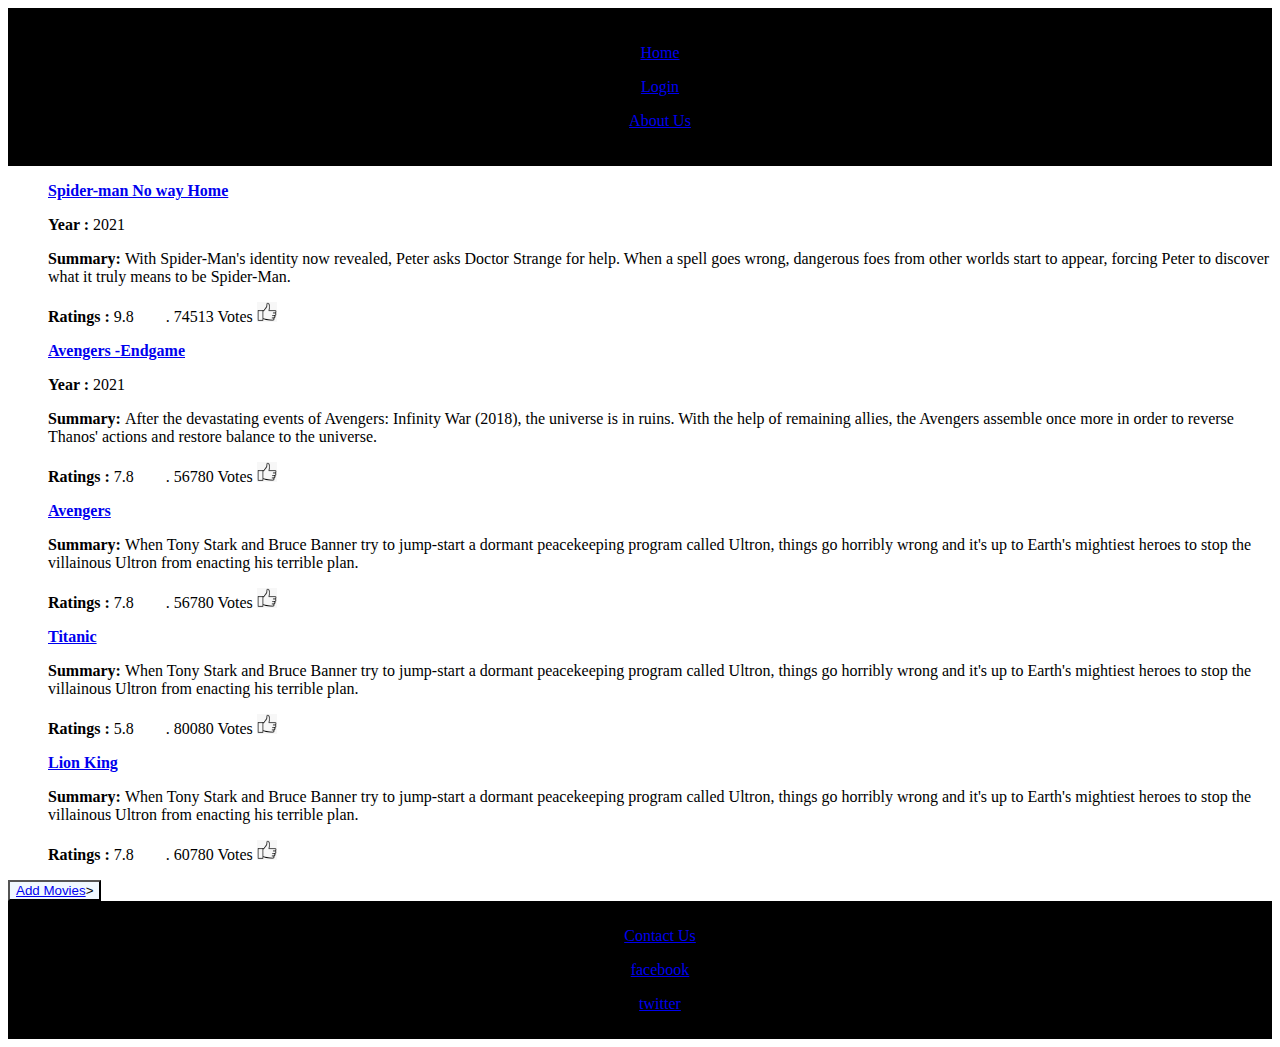
<file: Index.html>
<!DOCTYPE html>
<html lang="en">
<head>
    <meta charset="UTF-8">
    <meta http-equiv="X-UA-Compatible" content="IE=edge">
    <meta name="viewport" content="width=device-width, initial-scale=1.0">
    <title>Index</title>
    
    <!-- CSS only -->
<link href="https://cdn.jsdelivr.net/npm/bootstrap@5.2.3/dist/css/bootstrap.min.css" rel="stylesheet" integrity="sha384-rbsA2VBKQhggwzxH7pPCaAqO46MgnOM80zW1RWuH61DGLwZJEdK2Kadq2F9CUG65" crossorigin="anonymous">
<link rel="stylesheet" href="Index.css">
</head>

<body>
    <header class="header">
        <ul><a href="home.html">Home</a></ul>
        <ul><a href="login.html">Login</a></ul>
        <ul><a href="about.html">About Us</a></ul>
    </header>
    

    <main class="main">
    <div class="d-flex justify-content-between">
        <div class="d-inline-flex p-2"><a href="https://www.youtube.com/watch?v=t06RUxPbp_c" ></div>
            <div>
            <ul><b>Spider-man No way Home</b></ul></a>
            <ul><b>Year :</b> 2021</ul>
            <ul><b>Summary: </b>
                With Spider-Man's identity now revealed, Peter asks Doctor Strange for help. When a spell goes wrong, dangerous foes from other worlds start to appear, forcing Peter to discover what it truly means to be Spider-Man.
            </ul>
            <ul>
                <b>Ratings :</b> 9.8 &nbsp&nbsp&nbsp&nbsp&nbsp&nbsp . 74513 Votes <img src="[data-uri]" width="20px" height="20px">
            </ul>
            </div>
    </div>
    
    <div class="d-flex justify-content-between">
        <div class="d-inline-flex p-2"><a href="https://www.marvel.com/movies/avengers-endgame"></div>
            <div>
            <ul><b>Avengers -Endgame</b></ul></a>
            <ul><b>Year :</b> 2021</ul>
            <ul><b>Summary: </b>
                After the devastating events of Avengers: Infinity War (2018), the universe is in ruins. With the help of remaining allies, the Avengers assemble once more in order to reverse Thanos' actions and restore balance to the universe.
            </ul>
            <ul>
                <b>Ratings :</b> 7.8 &nbsp&nbsp&nbsp&nbsp&nbsp&nbsp . 56780 Votes <img src="[data-uri]" width="20px" height="20px">
            </ul>
            </div>
    </div>

    <div class="d-flex justify-content-between">
        <div class="d-inline-flex p-2"><a href="https://www.marvel.com/movies/avengers-endgame"></div>
            <div>
            <ul><b>Avengers</b></ul></a>        
            <ul><b>Summary: </b>
                When Tony Stark and Bruce Banner try to jump-start a dormant peacekeeping program called Ultron, things go horribly wrong and it's up to Earth's mightiest heroes to stop the villainous Ultron from enacting his terrible plan.
            </ul>
            <ul>
                <b>Ratings :</b> 7.8 &nbsp&nbsp&nbsp&nbsp&nbsp&nbsp . 56780 Votes <img src="[data-uri]" width="20px" height="20px">
            </ul>
            </div>
    </div>
    <div class="d-flex justify-content-between">
        <div class="d-inline-flex p-2"><a href="https://www.marvel.com/movies/avengers-endgame"></div>
            <div>
            <ul><b>Titanic</b></ul></a>        
            <ul><b>Summary: </b>
                When Tony Stark and Bruce Banner try to jump-start a dormant peacekeeping program called Ultron, things go horribly wrong and it's up to Earth's mightiest heroes to stop the villainous Ultron from enacting his terrible plan.
            </ul>
            <ul>
                <b>Ratings :</b> 5.8 &nbsp&nbsp&nbsp&nbsp&nbsp&nbsp . 80080 Votes <img src="[data-uri]" width="20px" height="20px">
            </ul>
            </div>
    </div>

    <div class="d-flex justify-content-between">
        <div class="d-inline-flex p-2"><a href="https://www.marvel.com/movies/avengers-endgame"></div>
            <div>
            <ul><b>Lion King</b></ul></a>        
            <ul><b>Summary: </b>
                When Tony Stark and Bruce Banner try to jump-start a dormant peacekeeping program called Ultron, things go horribly wrong and it's up to Earth's mightiest heroes to stop the villainous Ultron from enacting his terrible plan.
            </ul>
            <ul>
                <b>Ratings :</b> 7.8 &nbsp&nbsp&nbsp&nbsp&nbsp&nbsp . 60780 Votes <img src="[data-uri]" width="20px" height="20px">
            </ul>
            </div>
    </div>

    

    
    

    <button style=background-color:aliceblue class="btn btn-primary" type="submit"><a href="addMovie.html">Add Movies</a>></button>
    </main>
          
    <footer class="footer">
        <ul><a href="contact.html">Contact Us </a></ul>
        <ul><a href="https://www.facebook.com/">facebook</a></ul>
        <ul><a href="https://twitter.com/i/flow/login">twitter</a></ul>
    </footer>
</body>
</html>
</file>
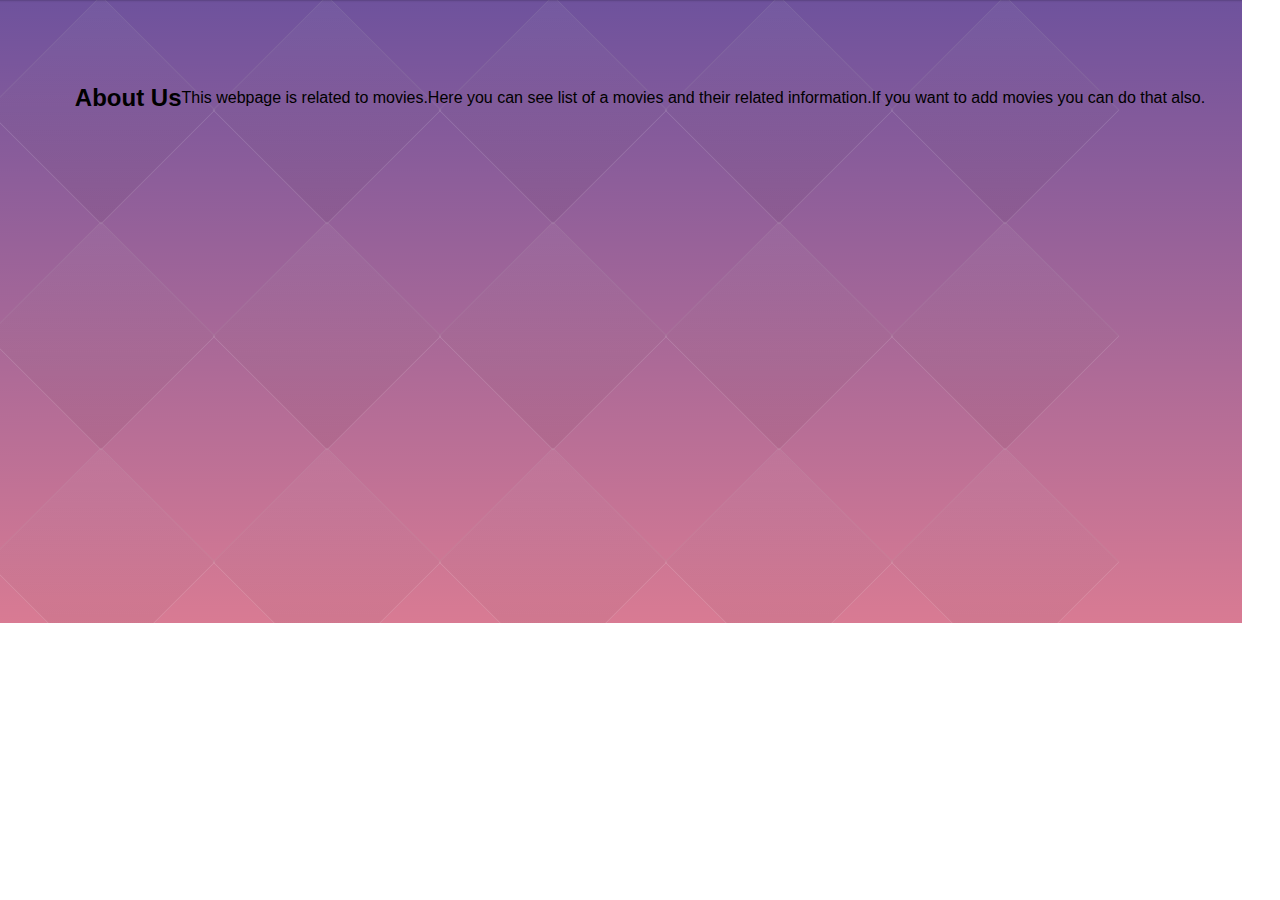
<file: aboutUs.html>
<!DOCTYPE html>
 <html>
    <head>
        <title>About Us Page</title>
        <link rel="stylesheet" href="./style.css">
    </head>
    <body>
        <h2 align ="center">
          About Us
        </h2>
        <p align ="center">
            This webpage is related to movies.Here you can see list of a movies and their related information.If you want to add movies you can do that also.
        </p>
    </body>
 </html>
</file>
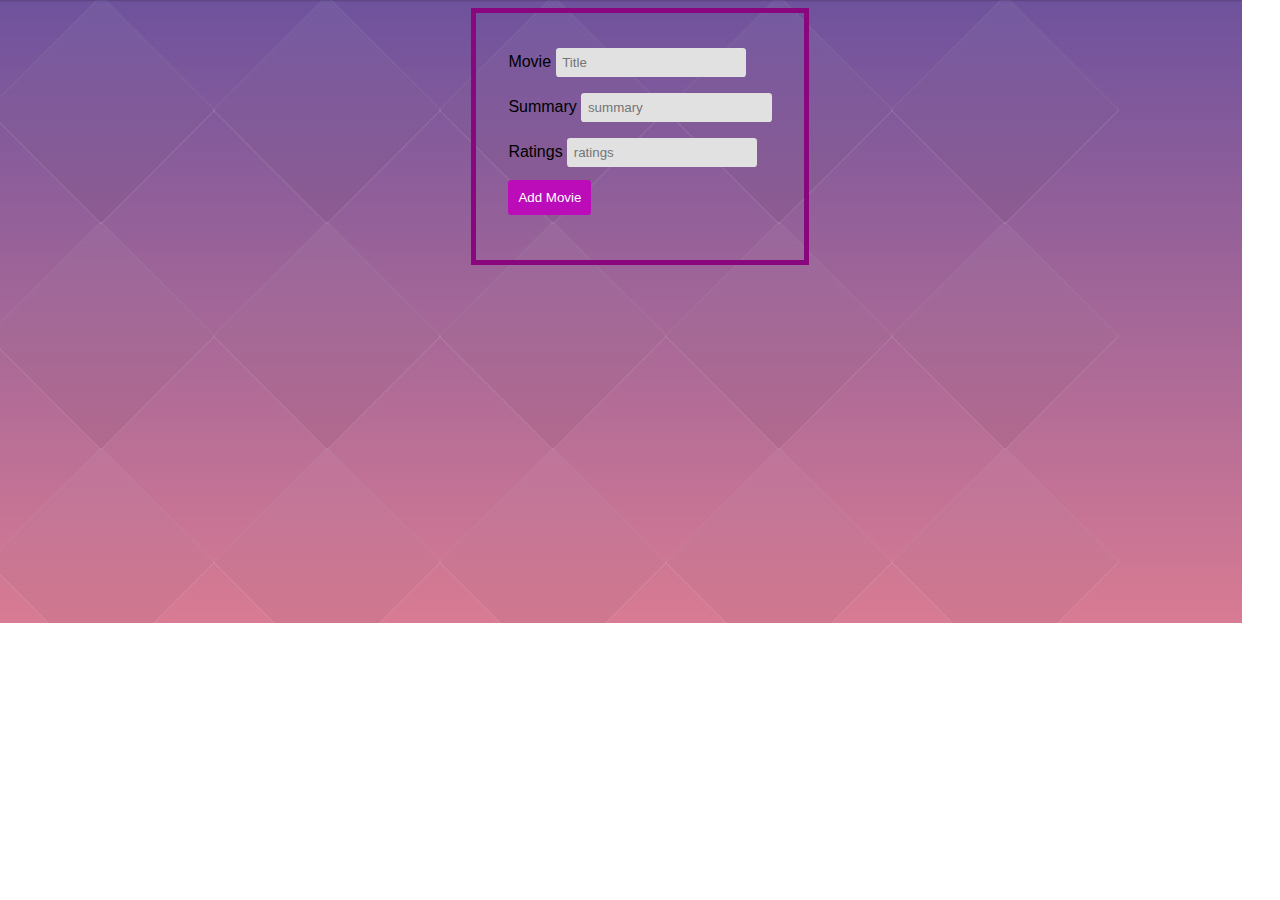
<file: addMovie.html>
<!DOCTYPE html>
<html lang="en">
<head>
    <meta charset="UTF-8">
    <meta name="viewport" content="width=device-width, initial-scale=1.0">
    <meta http-equiv="X-UA-Compatible" content="ie=edge">
    <link rel="stylesheet" href="./Styles.css">
    <title>Putting User Input into JS Objects</title>
</head>
<body>
    <form>
        <div class = "border">
        <div class="form">
            <label for="title">Movie</label>
            <input type="text" id="title" placeholder="Title"/>
        </div>
        <div class="form">
            <label for="summary">Summary</label>
            <input type="text" id="ratings" placeholder="summary"/>
        </div>
        <div class="form">
            <label for="ratings">Ratings</label>
            <input type="text" id="ratings" placeholder="ratings"/>
        </div>
        <div class="form">
            <button id="btn">Add Movie</button>
        </div>
        <div id="msg">
            <pre></pre>
        </div>
        </div>
    </form>
    <script>
        let movies = [];
        const addMovie = (ev)=>{
            ev.preventDefault();  //to stop the form submitting
            let movie = {
                title: document.getElementById('title').value,
                year: document.getElementById('year').value
            }
            movies.push(movie);
            document.forms[0].reset(); // to clear the form for the next entries

            //for display purposes only
            console.warn('added' , {movies} );
            let pre = document.querySelector('#msg pre');
            pre.textContent = '\n' + JSON.stringify(movies, '\t', 2);

            //saving to localStorage
            localStorage.setItem('MyMovieList', JSON.stringify(movies) );
        }
        document.addEventListener('DOMContentLoaded', ()=>{
            document.getElementById('btn').addEventListener('click', addMovie);
        });
        </script>

        
</body>
</html>
</file>
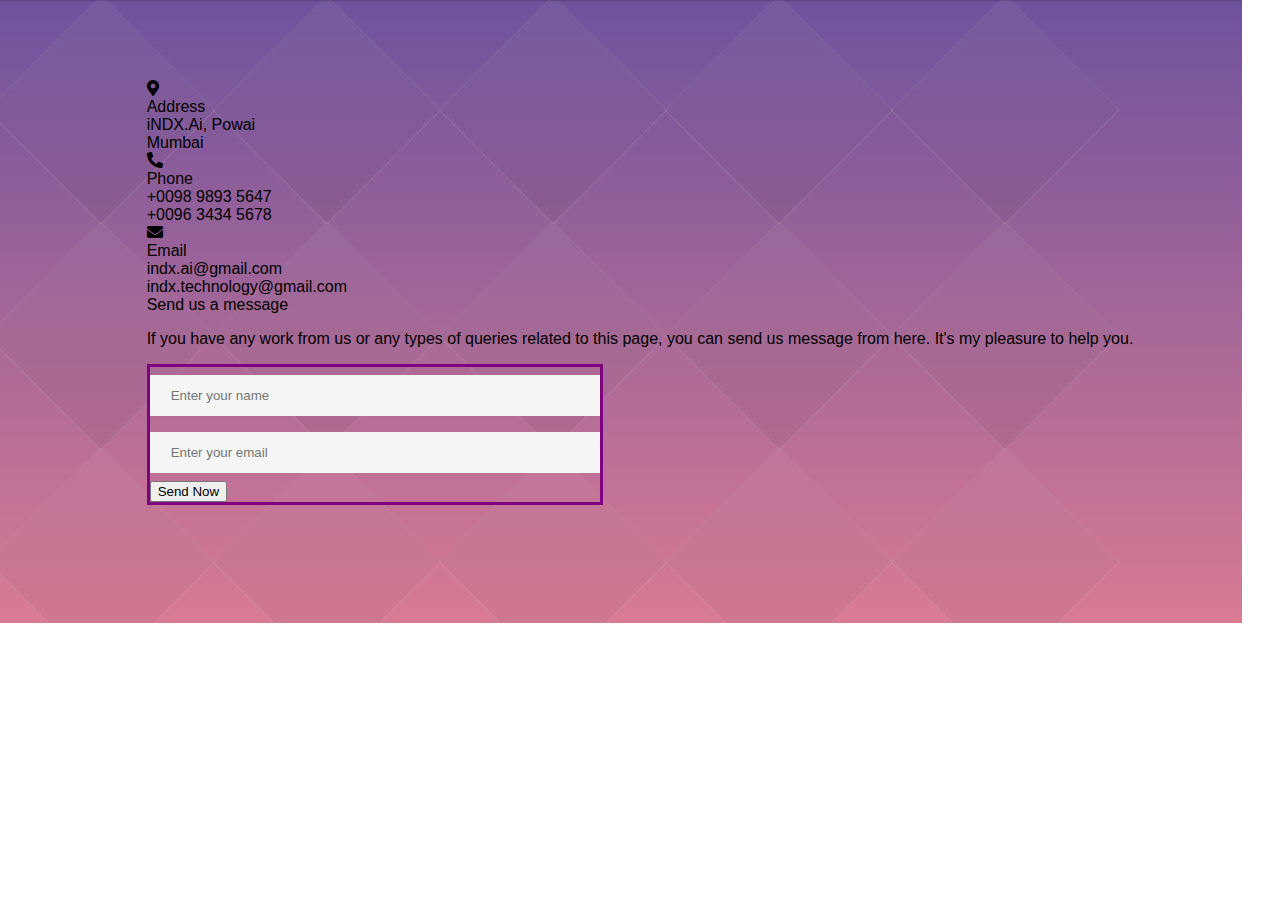
<file: contactUs.html>
<!DOCTYPE html>
<html lang="en" dir="ltr">
  <head>
    <meta charset="UTF-8">
    <link rel="stylesheet" href="style.css">
    <link rel="stylesheet" href="https://cdnjs.cloudflare.com/ajax/libs/font-awesome/5.15.2/css/all.min.css"/>
     <meta name="viewport" content="width=device-width, initial-scale=1.0">
   </head>
<body>
  <div class="container">
    <div class="content">
      <div class="left-side">
        <div class="address details">
          <i class="fas fa-map-marker-alt"></i>
          <div class="topic">Address</div>
          <div class="text-one">iNDX.Ai, Powai</div>
          <div class="text-two">Mumbai</div>
        </div>
        <div class="phone details">
          <i class="fas fa-phone-alt"></i>
          <div class="topic">Phone</div>
          <div class="text-one">+0098 9893 5647</div>
          <div class="text-two">+0096 3434 5678</div>
        </div>
        <div class="email details">
          <i class="fas fa-envelope"></i>
          <div class="topic">Email</div>
          <div class="text-one">indx.ai@gmail.com</div>
          <div class="text-two">indx.technology@gmail.com</div>
        </div>
      </div>
      <div class="right-side">
        <div class="topic-text">Send us a message</div>
        <p>If you have any work from us or any types of queries related to this page, you can send us message from here. It's my pleasure to help you.</p>
      <form action="#">
        <div class="input-box">
          <input type="text" placeholder="Enter your name">
        </div>
        <div class="input-box">
          <input type="text" placeholder="Enter your email">
        </div>
        <div class="input-box message-box">
          
        </div>
        <div class="button">
          <input type="button" value="Send Now" >
        </div>
      </form>
    </div>
    </div>
  </div>
</body>
</html>
</file>
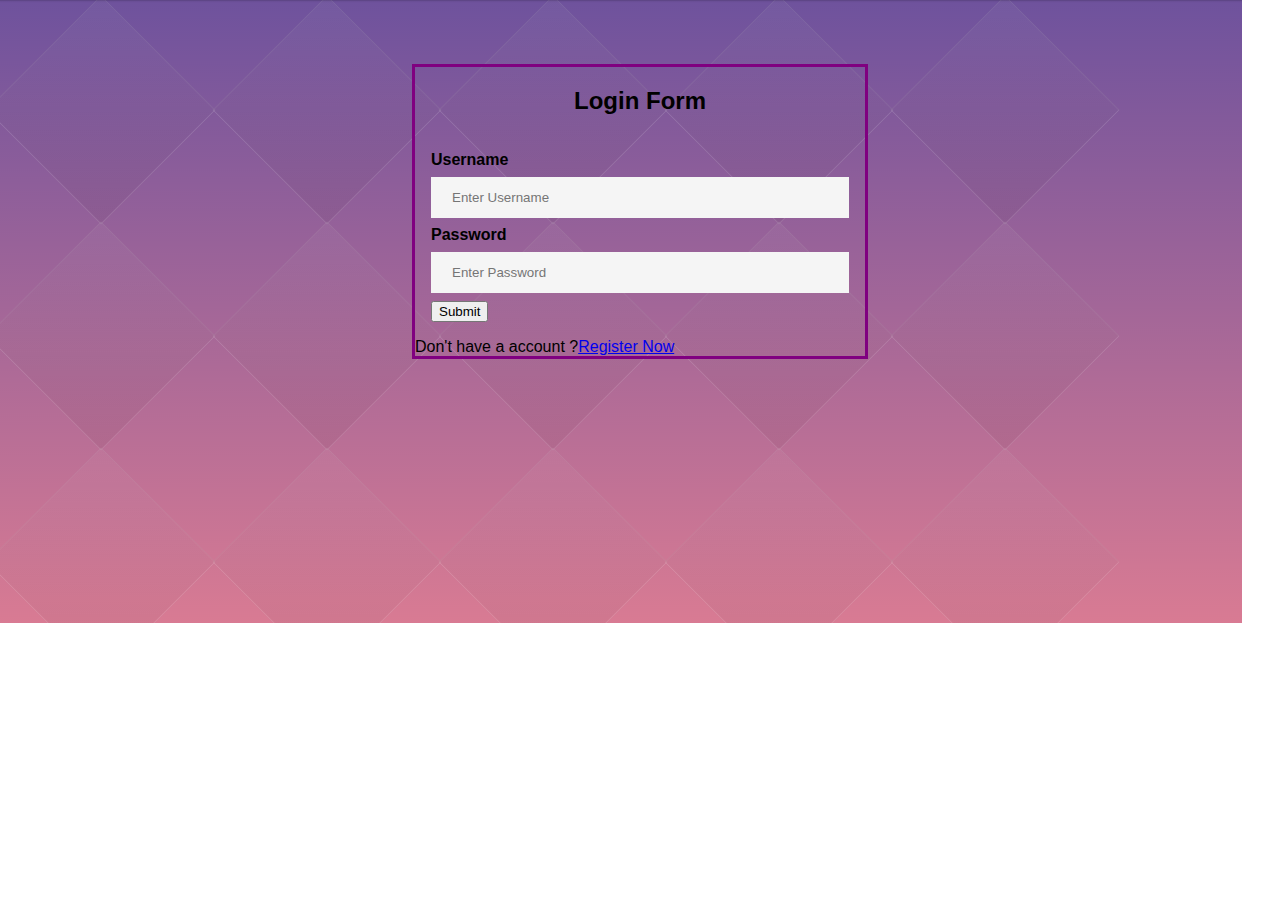
<file: login.html>
<!DOCTYPE html>
<html>
<head>
<meta name="viewport" content="width=device-width, initial-scale=1">
<link rel="stylesheet" href="./style.css">
<style>
    
</style>
<script src="./login.js"></script>
</head>
<body>



<form action="home.html" >
     <div class ="border">
    <h2 >Login Form</h2>
  <div class="container">
    <label><b>Username</b></label><br>
    <input type="text" placeholder="Enter Username" name="uname" id="uname" required/>
     <br>
    <label><b>Password</b></label><br>
    <input type="password" placeholder="Enter Password" name="pwd" id="pwd" required/>
    <br>
        
    <input type="submit" value ="Submit" onclick="addData()">
   
  </div>
<span class="lnk">Don't have a account ?<a href="Registration.html">Register Now</a></span>
  
</div>
</form>

</body>
</html>
</file>
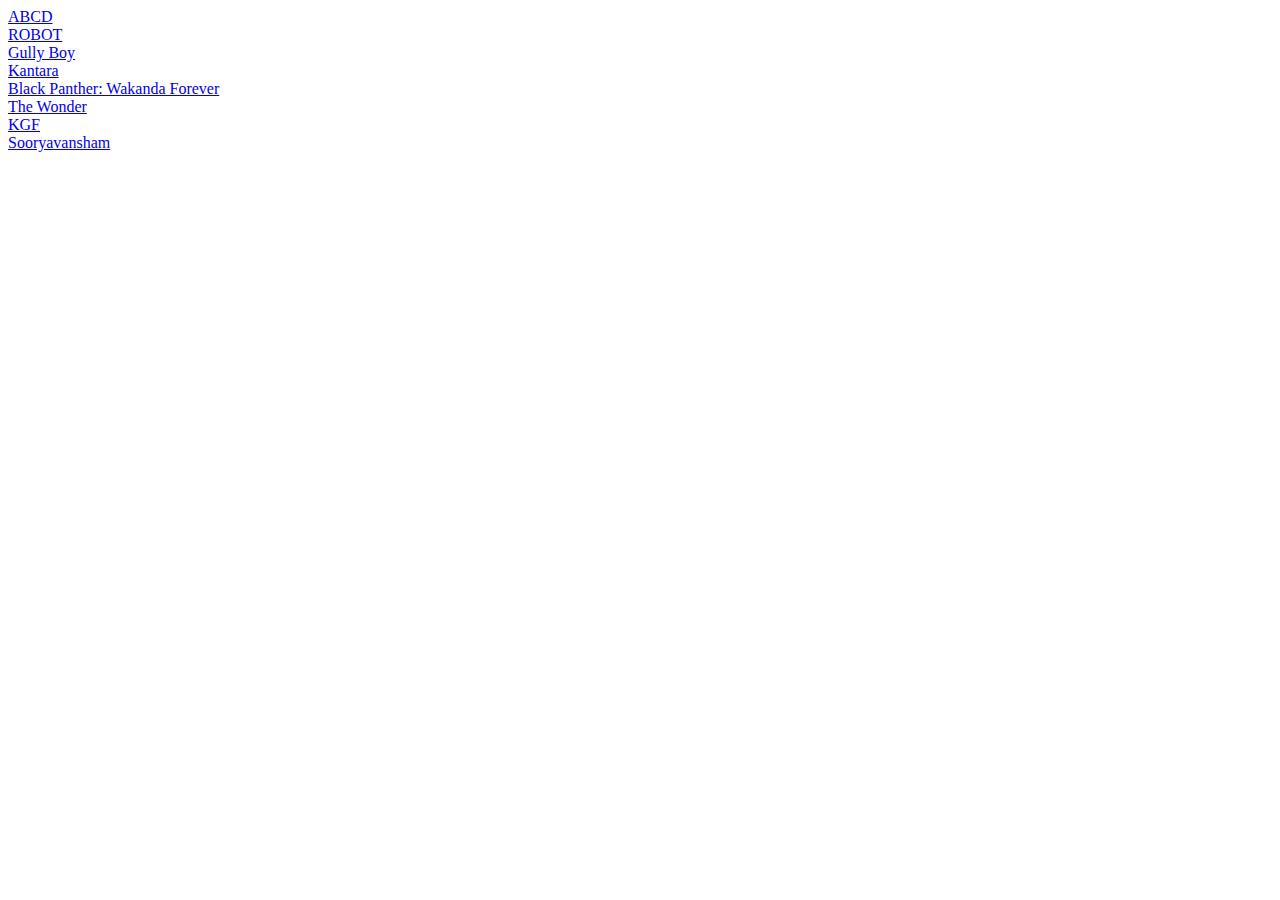
<file: myMovieH.html>
<!DOCTYPE html>
<html lang="en">
<head>
    <meta charset="UTF-8">
    <meta http-equiv="X-UA-Compatible" content="IE=edge">
    <meta name="viewport" content="width=device-width, initial-scale=1.0">
    <title>MY MOVIE</title>
</head>
<body>
    <div id="id01"></div>
        <script>
            function movieList(arr) {
                var out = "";
                var i;
                for(i = 0; i<arr.length; i++) {
                    out += '<a href="' + arr[i].url + '">' + 
                    arr[i].title + '</a><br>';
                }
                document.getElementById("id01").innerHTML = out;
            }
        </script>
    
        <script src="movieListFunction.js"></script>
</body>
</html>
</file>
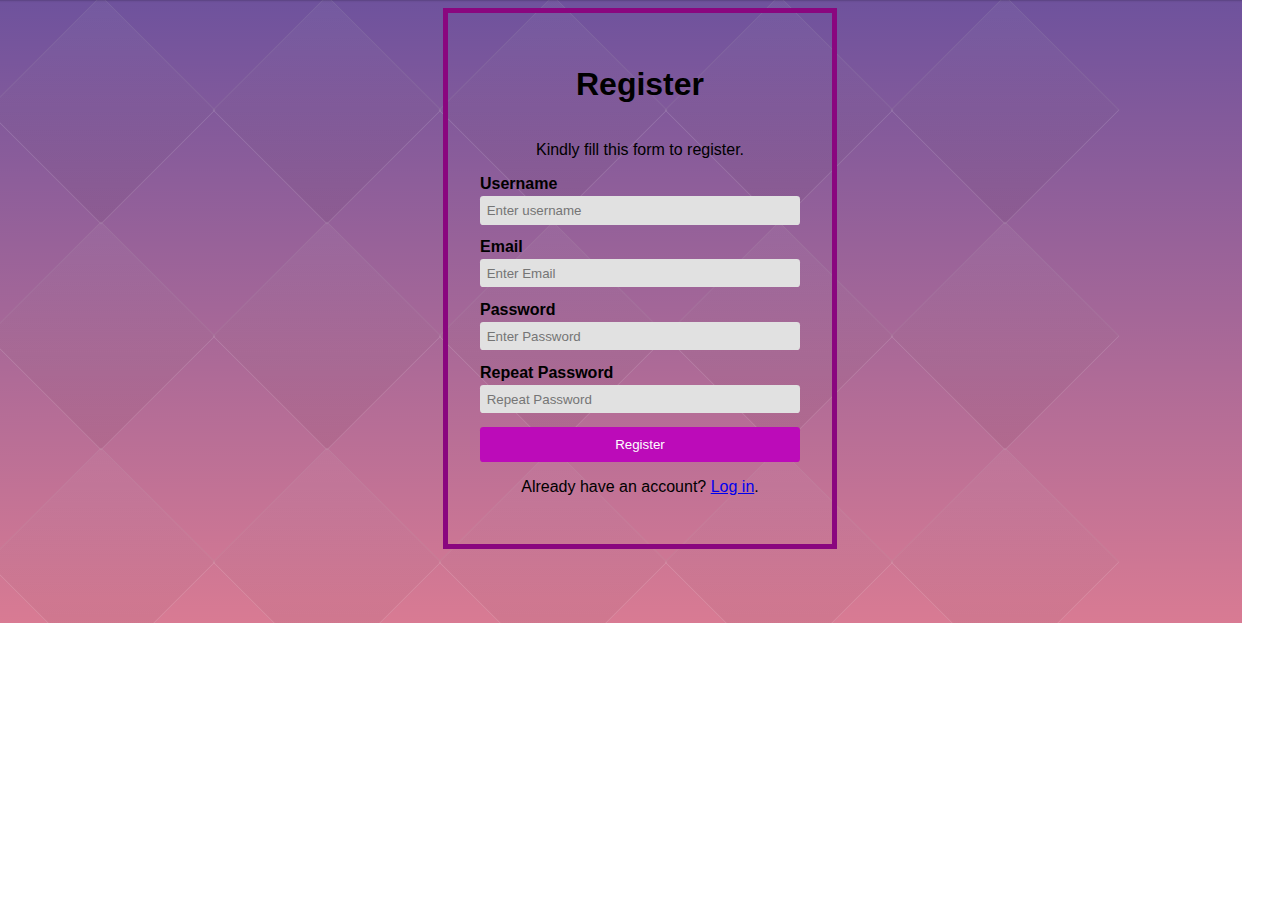
<file: Registration.html>
<!DOCTYPE html>
<html lang="en">
    <head>
        <meta charset="UTF-8" />
        <meta http-equiv="X-UA-Compatible" content="IE=edge" />
        <meta name="viewport" content="width=device-width, initial-scale=1.0" />
        <link rel="stylesheet" href="./Styles.css">
        <title>Register</title>
      
    </head>    
<body>
    <form action="home.html">
      <div class="border">
      <div class="container">
          <h1>Register</h1>
          <p>Kindly fill this form to register.</p>
          <label for="username"><b>Username</b></label>
          <input type="text" placeholder="Enter username"  pattern="[A-Za-z]{6}[0-9]{1}" maxlength="8" name="username" id="username" required/>
  
          <label for="email"><b>Email</b></label>
          <input type="email" placeholder="Enter Email" name="email" id="email" required/>

          <label for="pwd"><b>Password</b></label>
          <input type="password" placeholder="Enter Password" name="pwd" id="pwd" required/>
  
          <label for="pwd-repeat"><b>Repeat Password</b></label>
          <input type="password" placeholder="Repeat Password" name="pwd-repeat" id="pwd-repeat" required/>
          <!-- submit button -->
          <button type="submit" value="submit" onclick="addData();return Validate()">Register</button>
          
        </div>
        <!-- the # must ideally be replaced by the login page URL -->
        <div>
          <p>Already have an account? <a href="login.html">Log in</a>.</p>
        </div>
        </div>
    </form>
    <script src="./registration.js"></script>
    <script type="text/javascript">
      function Validate() {
          var password = document.getElementById("pwd").value;
          var confirmPassword = document.getElementById("pwd-repeat").value;
          if (password != confirmPassword) {
              alert("Passwords do not match.");
              return false;
          }
          return true;
      }
      
  </script>
</body>
</html>
</file>
<file: Index.css>
.header{
 background-color: black;
 color:white;
 list-style: none;
 text-align: center;
 padding: 20px;
 
}
.footer{
 background-color: black;
 color: white;
 list-style: none;
 text-align: center;
 padding: 10px;
 }

 .main{
   
}
</file>
<file: style.css>
body
 {  background: url(img.jpg) no-repeat;
    font-family: Arial, Helvetica, sans-serif;
    display: flex;
    justify-content: center;
    margin-top: 5%;
    align-items: center;
 }
   
h2{
    text-align: center;
}
form {border: 3px solid purple;
    
    display: inline-block;
    align : center;
    width : 450px;
    
}

input[type=text], input[type=password] {
  width: 100%;
  padding: 12px 20px;
  margin: 8px 0;
  display: inline-block;
  border: 1px solid whitesmoke;
  box-sizing: border-box;
  background-color: whitesmoke;
}

button {
  background-color:blueviolet;
  color: white;
  padding: 14px 20px;
  margin: 8px 0;
  border: none;
  cursor: pointer;
  width: 100%;
}

button:hover {
  opacity: 0.8;
}

.cancelbtn {
  width: auto;
  padding: 10px 18px;
  background-color: #f44336;
}

.imgcontainer {
  text-align: center;
  margin: 24px 0 12px 0;
}

img.avatar {
  width: 40%;
  border-radius: 50%;
}

.container {
  padding: 16px;
}

span.psw {
  float: right;
  padding-top: 16px;
}

/* Change styles for span and cancel button on extra small screens */
@media screen and (max-width: 300px) {
  span.psw {
     display: block;
     float: none;
  }
  .cancelbtn {
     width: 100%;
  }
}
</file>
<file: Styles.css>
/* font family is added */
body {
    font-family: Arial, Helvetica, sans-serif;
    background:url(img.jpg)no-repeat;
}
  
form {
    display: flex;
    flex-direction: column;
    align-items: center;
}
.border{
    border: #8a067f solid 5px;
    padding: 2em;
} 
.container {
    display: flex;
    flex-direction: column;
    width: 25vw;
}
  
h1, p {
    text-align: center;
}
/* styles for input fields */
input {
    margin: 0.25em 0em 1em 0em;
    outline: none;
    padding: 0.5em;
    border: none;
    background-color: rgb(225, 225, 225);
    border-radius: 0.25em;
    color: black;
}
/* styles for button */
button {
    padding: 0.75em;
    border: none;
    outline: none;
    background-color: rgb(188, 11, 185);
    color: white;
    border-radius: 0.25em;
}
button:hover {
    cursor: pointer;
    background-color: rgb(202, 74, 202);
}
</file>
